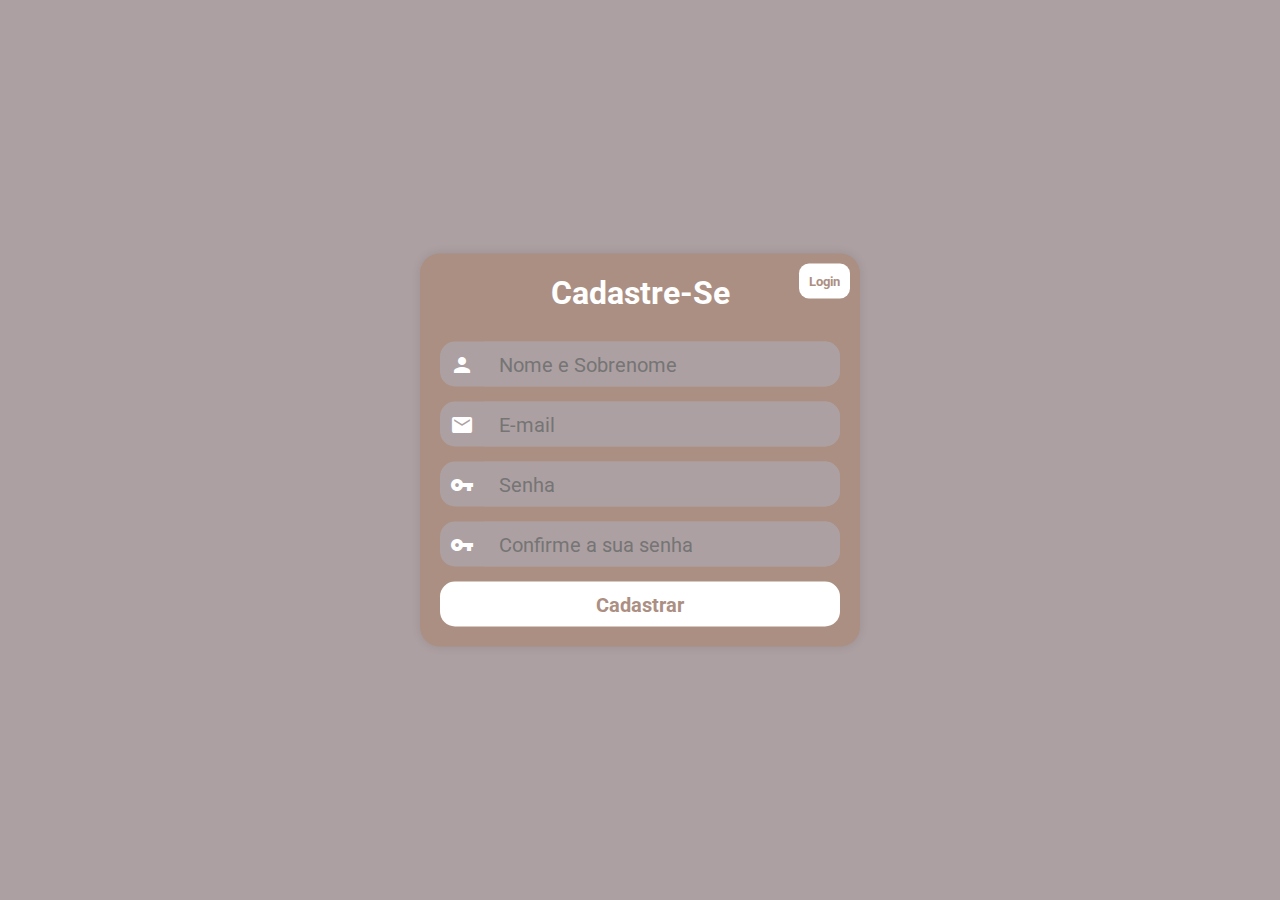
<file: tela-cadastro/cadastro.html>
<!DOCTYPE html>
<html lang="pt-br">
<head>
    <meta charset="UTF-8">
    <meta name="viewport" content="width=device-width, initial-scale=1.0">
    <link rel="stylesheet" href="https://fonts.googleapis.com/icon?family=Material+Icons">
    <link href="https://fonts.googleapis.com/css2?family=Roboto:wght@400;700&display=swap" rel="stylesheet">
    <link rel="stylesheet" href="estilos-tela-cadastrar/style.css" media="all">
    <title>BookSwap</title>
</head>
<body>
    <main>
        <form action="#" method="post" autocomplete="on">
            <nav>
                <button class="btnLogin">Login</button>
            </nav>

            <h1>Cadastre-Se</h1>
            <div class="campo">
                <label for="iusuario"><i class="material-icons">person</i></label>
                <input type="text" name="nome-usuario" id="iusuario" required placeholder="Nome e Sobrenome" minlength="2" maxlength="50">
            </div>
            <div class="campo">
                <label for="iemail"><i class="material-icons">email</i></label>
                <input type="email" name="email" id="iemail" required placeholder="E-mail" minlength="5" autocomplete="email">
            </div>
            <div class="campo">
                <label for="isenha"><i class="material-icons">vpn_key</i></label>
                <input type="password" name="senha" id="isenha" required placeholder="Senha"   minlength="8" 
                maxlength="128">
            </div>
            <div class="campo">
                <label for="iconfirmaSenha"><i class="material-icons">vpn_key</i></label>
                <input type="password" name="confirmacaoSenha" id="iconfirmaSenha" required placeholder="Confirme a sua senha" minlength="8" maxlength="128">
            </div>
            <input type="submit" name="Cadastrar" id="btnCadastrar" value="Cadastrar">
        </form>
    </main>    
</body>
</html>
</file>
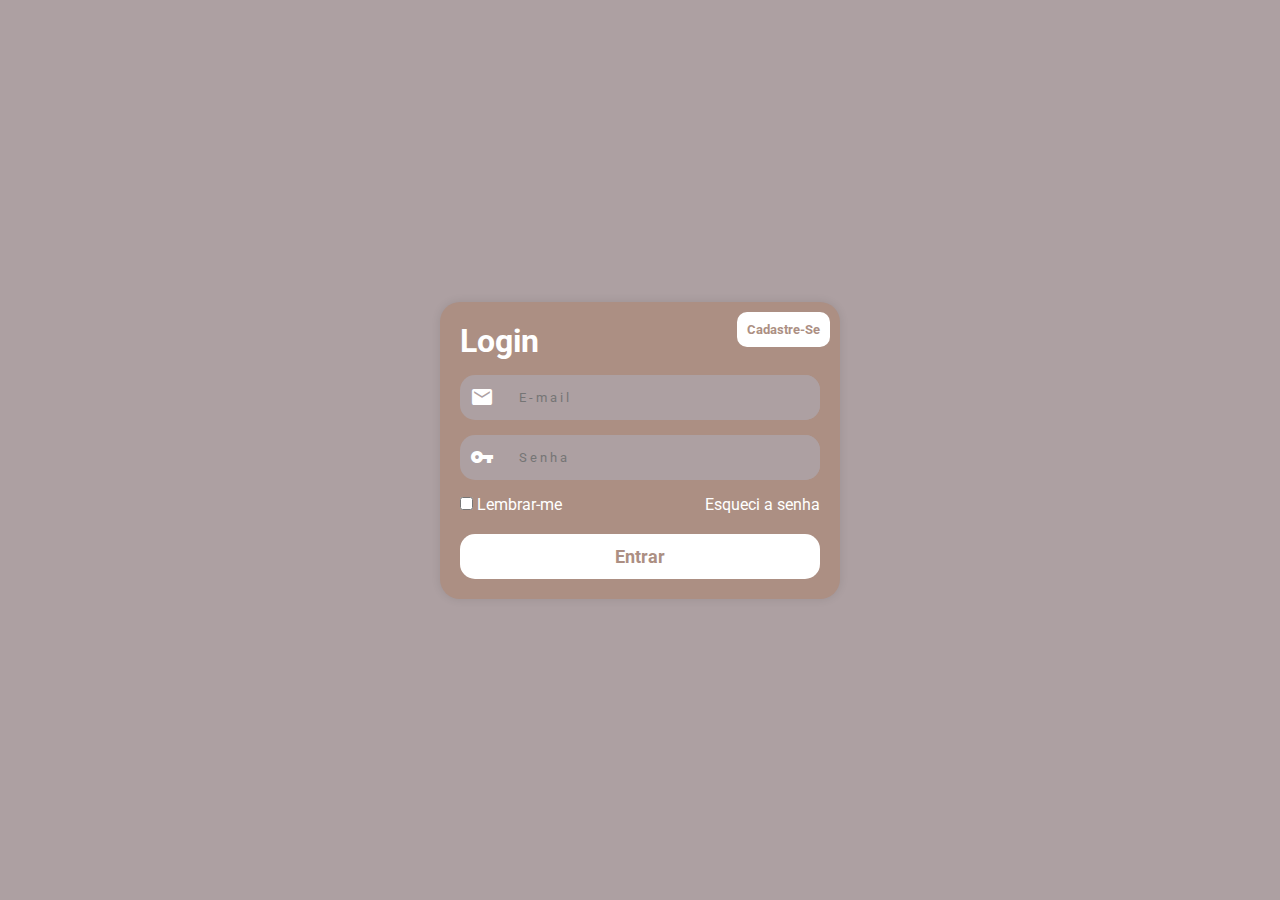
<file: tela-login/login.html>
<!DOCTYPE html>
<html lang="pt-br">

<head>
    <meta charset="UTF-8">
    <meta name="viewport" content="width=device-width, initial-scale=1.0">
    <link rel="stylesheet" href="https://fonts.googleapis.com/icon?family=Material+Icons">
    <link href="https://fonts.googleapis.com/css2?family=Roboto:wght@400;700&display=swap" rel="stylesheet">
    <link rel="stylesheet" href="estilos-login/login.css">
    <title>BookSwap</title>
</head>

<body>
    <main>
        <form action="#" method="post" autocomplete="on">
            <button class="btnCadastrar">Cadastre-Se</button>

            <h1>Login</h1>
            <div class="campo" id="espacoCampo">
                <label for="iemail"><i class="material-icons">email</i></label>
                <input type="email" name="email" id="iemail" required placeholder="E - m a i l"  minlength="5"
                    autocomplete="email">
            </div>
            <div class="campo">
                <label for="isenha"><i class="material-icons">vpn_key</i></label>
                <input type="password" name="senha" id="isenha" required placeholder="S e n h a" minlength="8"
                    maxlength="128" autocomplete="on">
            </div>
            <div class="containerLembrarEEsqueci">
                <label class="lembrar-me">
                    <input type="checkbox" name="caixa-de-lembre-me">
                    Lembrar-me
                </label>
                <a href="#">Esqueci a senha</a>
            </div>
            <input type="submit" value="Entrar" id="entrar" name="btnEntrar">
        </form>
    </main>
</body>

</html>
</file>
<file: tela-cadastro/estilos-tela-cadastrar/style.css>
@charset "UTF-8";

/* Paleta de Cores */
:root {
    --marromEscuro: #261c1a;
    --marromClaro: #ac8f83;
    --marromMaisClaro: #ada0a2;
    --marromSuperClaro: #d5ccc7;
}

*{
    padding: 0px;
    margin: 0px;
    font-family: 'Roboto', sans-serif;
    color: white;
}

body, html {
    height: 100dvh;
    width: 100vw;
}

main {
    background-color: var(--marromMaisClaro);
    display: flexbox;    
    flex-flow: column nowrap;
    justify-content: center;
    align-items: center;
    height: 100vh;
    width: 100vw;
}

form {
    position: relative;
    background-color: var(--marromClaro);
    width: 80%;
    max-width: 400px; /* Limita a largura máxima do formulário */
    height: auto; /* Ajustado para ser responsivo */
    padding: 20px;
    border-radius: 20px;
    box-shadow: 0 0 10px rgba(0, 0, 0, 0.1);
    top: 50%;
    left: 50%;
    transform: translate(-50%, -50%);
}

main > form > nav > button.btnLogin {
    position: absolute;
    top: 10px;
    right: 10px;
    background-color: white;
    color: var(--marromClaro);
    border: none;
    border-radius: 10px;
    font-weight: bold;
    padding: 10px;
    cursor: pointer;
}

main > form > nav > button.btnLogin:hover  {
        background-color: var(--marromMaisClaro);
        color: white;
}

form h1 {
    text-align: center;
    margin-bottom: 30px;
}

.campo {
    background-color: var(--marromMaisClaro);
    text-align: center;
    margin: 15px 0;
    width: 100%;
    display: flex;
    align-items: center;
    border-radius: 15px;
}

.campo i {
    padding: 10px;
}

.campo input {
    background-color: var(--marromMaisClaro);
    border: none;
    outline: none;
    flex: 1;
    height: 45px;
    border-radius: 0 15px 15px 0;
    padding: 0 15px;
    font-size: 20px;
}

#btnCadastrar {
    background-color: white;
    color: var(--marromClaro);
    font-weight: bold;
    width: 100%;
    height: 45px;
    border-radius: 15px;
    border: none;
    font-size: 20px;
}

#btnCadastrar:hover {
    background-color: var(--marromMaisClaro);
    color: white;
}
</file>
<file: tela-login/estilos-login/login.css>
@charset "UTF-8";

/* Paleta de Cores */
:root {
    --marromEscuro: #261c1a;
    --marromClaro: #ac8f83;
    --marromMaisClaro: #ada0a2;
    --marromSuperClaro: #d5ccc7;
}

* {
    padding: 0;
    margin: 0;
    font-family: 'Roboto', sans-serif;
    box-sizing: border-box;
}

body, html {
    width: 100vw;
    height: 100dvh;
    background-color: var(--marromMaisClaro);
    color: white; /* Melhora o contraste de texto */
}

main {
    display: flex;
    flex-direction: column;
    justify-content: center;
    align-items: center;
    height: 100vh;
    width: 100vw;
}

form {
    position: relative;
    background-color: var(--marromClaro);
    width: 80%;
    max-width: 400px; /* Limita a largura máxima do formulário */
    height: auto; /* Ajustado para ser responsivo */
    padding: 20px;
    border-radius: 20px;
    box-shadow: 0 0 10px rgba(0, 0, 0, 0.1);
}

form > button.btnCadastrar {
    position: absolute;
    top: 10px;
    right: 10px;
    background-color: white;
    color: var(--marromClaro);
    border: none;
    border-radius: 10px;
    font-weight: bold;
    padding: 10px;
    cursor: pointer;
}

form > button.btnCadastrar:hover {
    background-color: var(--marromMaisClaro);
    color: white;
}

div.campo {
    margin: 15px 0;
    width: 100%;
    display: flex;
    align-items: center;
    background-color: var(--marromMaisClaro);
    border-radius: 15px;
}

div.campo i {
    padding: 10px;
}

div.campo input {
    background-color: var(--marromMaisClaro);
    border: none;
    outline: none;
    flex: 1;
    height: 45px;
    border-radius: 0 15px 15px 0;
    padding: 0 15px;
}

label {
    cursor: pointer;
}

div.containerLembrarEEsqueci {
    display: flex;
    justify-content: space-between;
    align-items: center;
    width: 100%;
    margin-top: 15px;
}

div.containerLembrarEEsqueci > a {
    text-decoration: none;
    color: white;
}

div.containerLembrarEEsqueci > a:hover {
    color: var(--marromEscuro);
    text-decoration: underline;
}

input#entrar {
    background-color: white;
    color: var(--marromClaro);
    font-weight: bolder;
    font-size: 18px;
    border: none;
    border-radius: 15px;
    margin-top: 20px;
    width: 100%;
    height: 45px;
    cursor: pointer;
}

input#entrar:hover {
    background-color: var(--marromMaisClaro);
    color: white;
}
</file>
